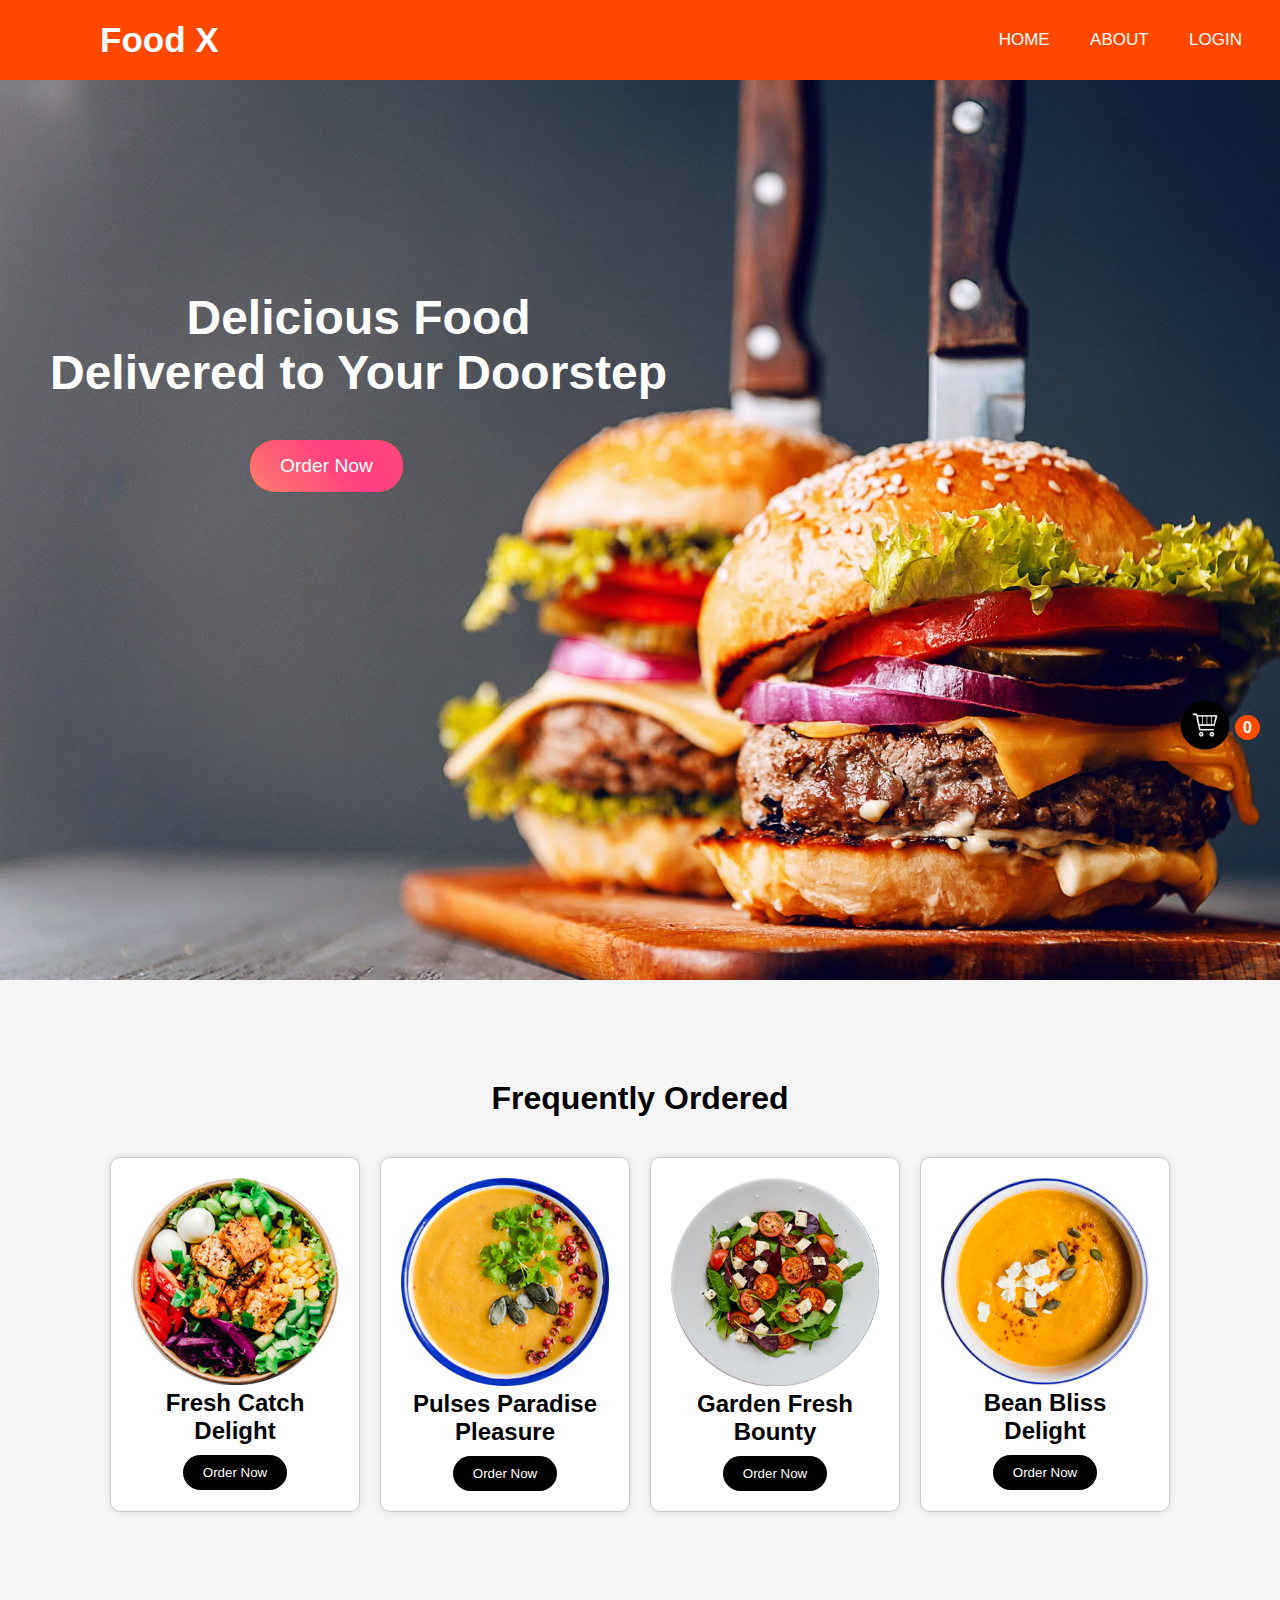
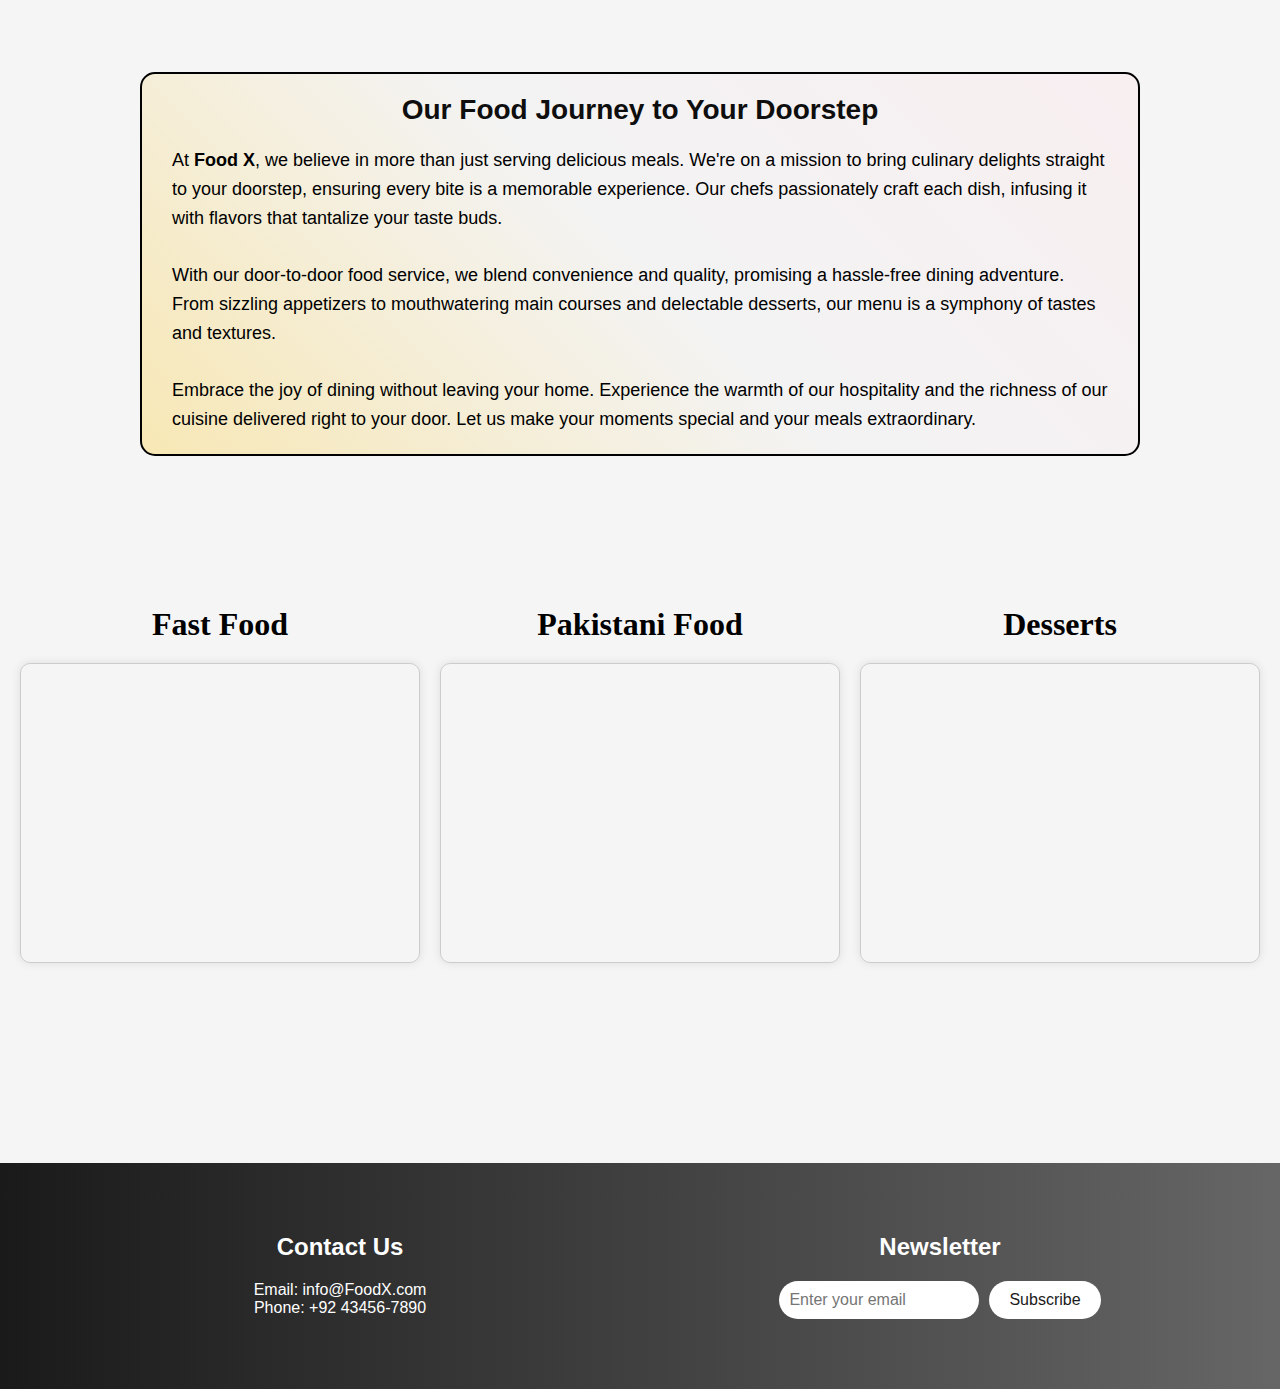
<file: index.html>
<!DOCTYPE html>
<html lang="en">

<head>
    <meta charset="UTF-8">
    <meta name="viewport" content="width=device-width, initial-scale=1.0">
    <link rel="stylesheet" href="style.css">
    <link rel="stylesheet" href="style2.css">
    <title>Food X</title>
</head>

<body>
    <nav>

        <input type="checkbox" id="check">
        <label for="check" class="checkbtn">
            <i class="fa-duotone fa-bars"></i>
        </label>

        <label class="logo" id="homeLogo">Food X</label>
        <ul>
            <li><a href="index.html" id="home">Home</a></li>
            <li><a href="about.html" id="About">About</a></li>
            <li><a href="#">Login</a></li>
        </ul>
    </nav>


    <div class="hero-section">
        <h1 class="hero-text">Delicious Food<br>Delivered to Your Doorstep</h1>
        <a href="#" class="cta-button">Order Now</a>
    </div>


    <div style="margin-top: 100px; margin-bottom: 20px;">
        <h1 style="margin-bottom: 10px;">Frequently Ordered</h1>
    </div>

    <div class="order-container">
        <div class="order-box">
            <img src="images/slider-img1.png" alt="Menu 1">
            <h2>Fresh Catch Delight</h2>
            <button class="order-button">Order Now</button>
        </div>

        <div class="order-box">
            <img src="images/slider-img3.png" alt="Menu 2">
            <h2>Pulses Paradise Pleasure</h2>
            <button class="order-button">Order Now</button>
        </div>

        <div class="order-box">
            <img src="images/slider-img4.png" alt="Menu 3">
            <h2>Garden Fresh Bounty</h2>
            <button class="order-button">Order Now</button>
        </div>

        <div class="order-box">
            <img src="images/slider-img2.png" alt="Menu 4">
            <h2>Bean Bliss Delight</h2>
            <button class="order-button">Order Now</button>
        </div>
    </div>

    <div class="cart-container">
        <div class="cart-icon">
            <img src="images/cart.png" alt="Cart Icon">
        </div>
        <div id="cartCount" class="cart-count">0</div>
    </div>


    <div class="rounded-box">
        <h2>Our Food Journey to Your Doorstep</h2>
        <p>
            At <strong>Food X</strong>, we believe in more than just serving delicious meals. We're on a mission to
            bring
            culinary delights straight to your doorstep, ensuring every bite is a memorable experience. Our chefs
            passionately craft each dish, infusing it with flavors that tantalize your taste buds.
            <br><br>
            With our door-to-door food service, we blend convenience and quality, promising a hassle-free dining
            adventure. From sizzling appetizers to mouthwatering main courses and delectable desserts, our menu is a
            symphony of tastes and textures.
            <br><br>
            Embrace the joy of dining without leaving your home. Experience the warmth of our hospitality and the
            richness of our cuisine delivered right to your door. Let us make your moments special and your meals
            extraordinary.
        </p>
    </div>


    <div class="carousel-wrapper">

        <div class="carouselTitle">
            <h1>Fast Food</h1>
            <div class="carousel-container">
                <div class="carousel-slides">
                </div>
                <div class="carousel-bar"></div>
            </div>
        </div>

        <div class="carouselTitle">
            <h1>Pakistani Food</h1>
            <div class="carousel-container">
                <div class="carousel-slides">
                </div>
                <div class="carousel-bar"></div>
            </div>
        </div>

        <div class="carouselTitle">
            <h1>Desserts </h1>
            <div class="carousel-container">
                <div class="carousel-slides">
                </div>
                <div class="carousel-bar"></div>
            </div>
        </div>
    </div>

    </div>

    <div class="footer">
        <div class="footer-content">
            <div class="footer-section">
                <h2>Contact Us</h2>
                <p>Email: info@FoodX.com</p>
                <p>Phone: +92 43456-7890</p>
            </div>
            <div class="footer-section">
                <h2>Newsletter</h2>
                <form class="subscribe-form">
                    <input type="email" class="subscribe-input" placeholder="Enter your email">
                    <button type="submit" class="subscribe-button">Subscribe</button>
                </form>
            </div>
        </div>
    </div>
</body>
</body>
</html>
</file>
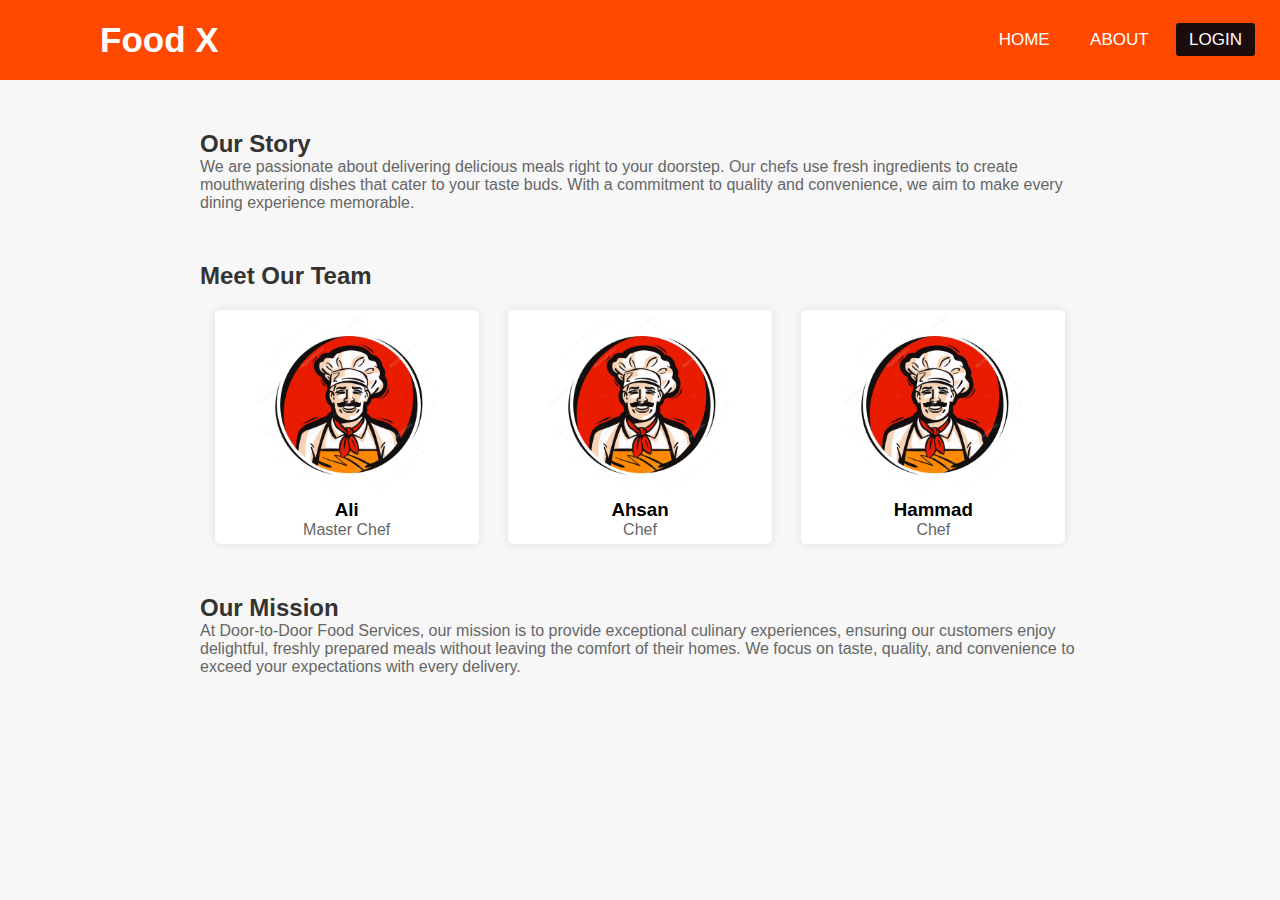
<file: about.html>
<!DOCTYPE html>
<html lang="en">

<head>
    <meta charset="UTF-8">
    <meta name="viewport" content="width=device-width, initial-scale=1.0">
    <link rel="stylesheet" href="about.css">
    <title>About Us</title>
</head>

<body>
    </nav>
    <div class="container">
        <header>
            <nav>
                <input type="checkbox" id="check">
                <label for="check" class="checkbtn">
                    <i class="fa-duotone fa-bars"></i>
                </label>

                <label class="logo" id="homeLogo">Food X</label>
                <ul>
                    <li><a href="index.html" id="home">Home</a></li>
                    <li><a href="about.html" id="About">About</a></li>
                    <li><a href="#" id="login" onclick="window.location.href = 'login.html';">
                            Login
                        </a></li>
                </ul>
            </nav>
        </header>

    </div>

    <div class="container2">
        <section class="about-section">
            <h2>Our Story</h2>
            <p>We are passionate about delivering delicious meals right to your doorstep. Our chefs use fresh
                ingredients to create mouthwatering dishes that cater to your taste buds. With a commitment to quality
                and convenience, we aim to make every dining experience memorable.</p>
        </section>

        <section class="team-section">
            <h2>Meet Our Team</h2>
            <div class="team-members">
                <div class="team-member">
                    <img src="images/chef1.jpg" alt="Chef 1">
                    <h3>Ali</h3>
                    <p>Master Chef</p>
                </div>
                <div class="team-member">
                    <img src="images/chef1.jpg" alt="Chef 2">
                    <h3>Ahsan</h3>
                    <p>Chef</p>
                </div>
                <div class="team-member">
                    <img src="images/chef1.jpg" alt="Chef 3">
                    <h3>Hammad</h3>
                    <p> Chef</p>
                </div>
            </div>
        </section>

        <section class="mission-section">
            <h2>Our Mission</h2>
            <p>At Door-to-Door Food Services, our mission is to provide exceptional culinary experiences, ensuring our
                customers enjoy delightful, freshly prepared meals without leaving the comfort of their homes. We focus
                on taste, quality, and convenience to exceed your expectations with every delivery.</p>
        </section>
    </div>
</body>

</html>
</file>
<file: style.css>
* {
    padding: 0;
    margin: 0;
    text-decoration: none;
    list-style: none;
    box-sizing: border-box;
}

#homeLogo:hover {
    cursor: pointer;
    -webkit-filter: invert(100%);
    filter: progid:DXImageTransform.Microsoft.BasicImage(invert='1');
}

#login {
    background: #1d0c0c;
}

#login:hover {
    background: #ff4800;;
}

body {
    font-family: 'Segoe UI', Tahoma, Geneva, Verdana, sans-serif;
}

nav {
    /* #0082e6; */
    background: #ff4800;;
    height: 80px;
    width: 100%;
}



label.logo {
    color: white;
    font-size: 35px;
    line-height: 80px;
    padding: 0 100px;
    font-weight: bold;
}

nav ul {
    float: right;
    margin-right: 20px;

}

nav ul li {
    display: inline-block;
    line-height: 80px;
    margin: 0 5px;
}

nav ul li a {
    color: white;
    font-size: 17px;
    padding: 7px 13px;
    border-radius: 3px;
    text-transform: uppercase;
}

a.active,
a:hover,
a:focus {
    background: #1d0c0c;
    transition: .5s;
}

.checkbtn {
    font-size: 30px;
    color: white;
    float: right;
    line-height: 80px;
    margin-right: 40px;
    cursor: pointer;
    display: none;
}

#check {
    display: none;
}

@media (max-width: 1052px) {
    label.logo {
        font-size: 30px;
        padding-left: 50px;
    }

    nav ul li a {
        font-size: 16px;
    }
}

@media (max-width: 958px) {
    .checkbtn {
        display: block;
    }

    ul {
        position: fixed;
        width: 100%;
        height: 100vh;
        background: #343434;
        top: 80px;
        left: -100%;
        text-align: center;

        transition: all .5s;
    }

    nav ul li {
        display: block;
        margin-top: 20px;
        line-height: 70px;
    }

    nav ul li a {
        font-size: 20px;
    }

    a:hover,
    a.active {
        background: none;
        color: #ff4800;
    }

    #check:checked~ul {
        left: 0;
    }
}

section {
    background: url(bg1.jpg) no-repeat;
    background-size: cover;
    height: calc(100vh - 80px);
}



.search-container {
    position: relative;
    width: 300px;
    margin: 20px auto;
    margin-bottom: 20px;
}

.news-input {
    width: 100%;
    padding: 12px 20px;
    border: 2px solid #ccc;
    border-radius: 25px;
    font-size: 16px;
    font-family: 'Segoe UI', Tahoma, Geneva, Verdana, sans-serif;
    font-weight: bold;
    outline: none;
}

.search-button {
    position: absolute;
    top: 50%;
    right: 20px;
    transform: translateY(-50%);
    color: #aaa;
    cursor: pointer;
}


.search-button:hover {
    color: #333;
}


.news-input:focus {
    border-color: #333;
}

main {
    margin-top: 0px;
}

.flex {
    display: flex;
    /* align-items: center; */
    flex-flow: row wrap;
    justify-content: center;
}

.container {
    max-width: 1180px;
    margin-inline: auto;
    overflow: hidden;
    flex-flow: row wrap;
    justify-content: center;
}

.cards-container {
    flex-flow: row wrap;
    justify-content: center;
}

.card {
    border-radius: 0px;
    border-top-right-radius: 20px;
    border-top-left-radius: 20px;
    width: 300px;
    background-color: #fff;
    box-shadow: 0 4px 8px 0 rgba(0, 0, 0, 0.2);
    margin: 20px;
    cursor: pointer;
    display: inline-block;
    overflow: hidden;
    vertical-align: top;
    transition: transform 0.2s;  
}

.card:hover {
    box-shadow: 1px 1px 8px #d4ecff;
    background-color: #f9fdff;
    transform: translateY(-2px);
}

.card-header img {
    border-top-right-radius: 10px;
    border-top-left-radius: 10px;
    width: 100%;
    height: 180px;
    object-fit: cover;
}

.card-content {
    padding: 12px;
}

.news-source {
    margin-block: 12px;
}


/* SOCIAL MEDIA SHARE BUTTONS */

.fa {
    padding: 5px;
    font-size: 30px;
    width: 30px;
    text-align: center;
    text-decoration: none;
    margin: 7px 2px;
    border-radius: 50%;
    display: flex;
    align-items: flex-end;
    float: right;
}

.fa:hover {
    opacity: 0.7;
}

.fa-whatsapp {
    background: #02f668;
    color: white;
}

.fa-twitter {
    background: #0099ff;
    color: white;
  }

.fa-instagram {
    background: #f40076;
    color: white;
}

.fa-linkedin {
    background: #0073ff;
    color: white;
}

.socialButtons {
    display: flex;
    flex-flow: column wrap;
    justify-content: center;
    padding: 5px;
    gap: 10px;
    background: rgba(232, 0, 0, 0.0);
    max-width: 50px;
    overflow: hidden;
}
</file>
<file: style2.css>
body {
    margin: 0;
    font-family: Arial, sans-serif;
    background-color: #f5f5f5;
    display: flex;
    flex-direction: column;
    align-items: center;
    justify-content: center;
}

.navbar {
    background-color: #333;
    color: #fff;
    padding: 10px 0;
    text-align: center;
    width: 100%;
}

.carousel-wrapper {
    display: flex;
    flex-wrap: wrap; 
    justify-content: center; 
    align-items: center; 
    width: 100%; 
}


.carouselTitle {
    text-align: center;
    font-weight: bold;
    font-family: 'Times New Roman', Times, serif;
}


.carousel-container {
    width: 400px; 
    height: 300px; 
    overflow: hidden;
    position: relative;
    border: 1px solid #ccc;
    border-radius: 10px;
    box-shadow: 0px 0px 10px 0px rgba(0, 0, 0, 0.1);
    margin: 0 10px; 
    margin-top: 20px;
    margin-bottom: 200px;
}

.carousel-slides {
    display: flex;
    transition: transform 0.5s ease-in-out;
}

.slide {
    width: 400px;
    height: 300px;
    box-sizing: border-box;
    flex: 0 0 auto; 
    position: relative;
}

.slide img {
    width: 100%;
    height: 100%;
    object-fit: cover; 
    border-bottom: 2px solid #fff;
}

.caption {
    background-color: rgba(0, 0, 0, 0.7);
    color: #fff;
    padding: 10px;
    text-align: center;
    position: absolute;
    bottom: 0;
    width: 100%;
}

.cart-container {
    position: fixed;
    top: 700px;
    right: 20px;
    display: flex;
    align-items: center;
}

.cart-icon img {
    width: 50px;
}

.cart-count {
    background-color: #FF4E00;
    color: #fff;
    border-radius: 50%;
    width: 25px;
    height: 25px;
    text-align: center;
    line-height: 25px;
    margin-left: 5px;
    font-size: 1em;
    font-weight: bold;
}

body{
    margin: 0;
    font-family: Arial, sans-serif;
}

.hero-section {
    background-size: cover;
    width: 100%;
    height: 100vh;
    background-image: url('images/background-image.jpg'); 
    background-size: cover; 
    height: 100vh;
    display: flex;
    flex-direction: column;
    justify-content: center;
    align-items: center;
    text-align: center;
    color: #fff;
}

.hero-text {
    font-size: 3em;
    margin: 290px 0 0 50px; 
    position: absolute;
    top: 0;
    left: 0;
}

.cta-button {
    background-color: #FF4E00;
    color: #fff;
    padding: 15px 30px;
    text-decoration: none;
    font-size: 1.2em;
    border-radius: 25px;
    position: absolute;
    top: 440px; 
    left: 250px; 
    overflow: hidden; 
    z-index: 1; 
}

.cta-button::before {
    content: '';
    position: absolute;
    width: 100%;
    height: 100%;
    background: linear-gradient(45deg, #FFD54F, #FF4081, #FF5370, #FFA726);
    background-size: 400% 400%;
    border-radius: 25px;
    top: 0;
    left: 0;
    z-index: -1;
    animation: gradientAnimation 3s ease infinite; 
}

@keyframes gradientAnimation {
    0% {
        background-position: 0% 50%;
    }
    50% {
        background-position: 100% 50%;
    }
    100% {
        background-position: 0% 50%;
    }
}

.cta-button:hover {
    background-color: #FF6F00;
}

.order-container {
    display: flex;
    justify-content: space-around;
    flex-wrap: wrap;
}

.order-box {
    background-color: #fff;
    border: 1px solid #ccc;
    border-radius: 10px;
    padding: 20px;
    width: 250px;
    text-align: center;
    box-shadow: 0px 0px 10px 0px rgba(0, 0, 0, 0.1);
    margin: 10px;
}

.order-box img {
    width: 100%;
    height: auto;
    border-radius: 10px 10px 0 0;
}

.order-box h2 {
    font-size: 1.5em;
    margin-bottom: 10px;
}

.order-button {
    background-color: #FFA500;
    color: #fff;
    padding: 10px 20px;
    border: none;
    border-radius: 5px;
    cursor: pointer;
    transition: background-color 0.3s ease;
}

.order-button:hover {
    background-color: #FFD700;
}



.order-button,
.subscribe-button {
    background-color: #000;
    color: #fff;
    padding: 10px 20px;
    border: none;
    border-radius: 25px;
    cursor: pointer;
    transition: background-color 0.3s ease, transform 0.3s ease;
}

.order-button:hover,
.subscribe-button:hover,
.subscribe-form:hover input {
    background-color: #ff4800;; 
}

.order-button:active,
.subscribe-button:active,
.subscribe-form input:focus {
    transform: scale(0.95); 
}

.rounded-box {
    position: relative;
    background: linear-gradient(45deg, #FFD54F, #f3f3f3, #ffe7eb, #FFA726);
    background-size: 400% 400%;
    border: 2px solid #000000;
    border-radius: 15px;
    padding: 20px 30px;
    color: #000000;
    margin: 20px auto; 
    max-width: 1000px; 
    animation: gradientAnimation 3s ease infinite;
    margin-bottom: 150px;
    margin-top: 150px;
}

@keyframes gradientAnimation {
    0% {
        background-position: 0% 50%;
    }
    50% {
        background-position: 100% 50%;
    }
    100% {
        background-position: 0% 50%;
    }
}


.rounded-box h2 {
    color: #0e0e0e;
    text-align: center;
    font-size: 28px;
    margin-bottom: 20px;
}

.rounded-box p {
    font-size: 18px;
    line-height: 1.6;
    color: rgb(0, 0, 0)
}

.footer {
    background: linear-gradient(to right, #1a1a1a, #666666);
    color: #fff;
    padding: 50px 0;
    width: 100%; 
}


.footer-content {
    display: flex;
    justify-content: space-around;
    flex-wrap: wrap;
    max-width: 1200px;
    margin: 0 auto;
}

.footer-section {
    flex: 1;
    padding: 20px;
    text-align: center;
}

.footer-section h2 {
    font-size: 24px;
    margin-bottom: 20px;
}

.subscribe-form {
    display: flex;
    align-items: center;
    justify-content: center;
    margin-top: 20px;
}

.subscribe-input {
    width: 200px;
    padding: 10px;
    border: none;
    border-radius: 25px;
    font-size: 16px;
    margin-right: 10px;
}

.subscribe-button {
    background-color: #fff;
    color: #1a1a1a;
    padding: 10px 20px;
    border: none;
    border-radius: 25px;
    font-size: 16px;
    cursor: pointer;
    transition: background-color 0.3s ease;
}

.subscribe-button:hover {
    background-color: #666666;
    color: #fff;
}

.notification {
    background-color: red;
    color: white;
    border-radius: 50%;
    padding: 8px 12px;
    position: absolute;
    right: -8px;
    top: -8px;
    font-size: 14px;
}
</file>
<file: about.css>
* {
    padding: 0;
    margin: 0;
    text-decoration: none;
    list-style: none;
    box-sizing: border-box;
}

body {
    font-family: Arial, sans-serif;
    margin: 0;
    padding: 0;
    background-color: #f7f7f7;
}

.about-section,
.team-section,
.mission-section {
    margin-top: 30px; 
    margin-left: 200px;
    margin-right: 200px;
}

.team-members {
    display: flex;
    justify-content: space-around;
}

.team-member {
    text-align: center;
    width: 30%;
    padding: 5px;
    background-color: #fff;
    border-radius: 5px;
    box-shadow: 0px 0px 10px 0px rgba(0, 0, 0, 0.1);
}

.team-member img {
    width: 180px;
    height: 180px;
    border-radius: 100%;

}

h2 {
    color: #333;
}

p {
    color: #666;
}

#homeLogo:hover {
    cursor: pointer;
    -webkit-filter: invert(100%);
    filter: progid:DXImageTransform.Microsoft.BasicImage(invert='1');
}

#login {
    background: #1d0c0c;
}

#login:hover {
    background: #ff4800;
}

body {
    font-family: 'Segoe UI', Tahoma, Geneva, Verdana, sans-serif;
}

nav {
    background: #ff4800;
    height: 80px;
    width: 100%;
}



label.logo {
    color: white;
    font-size: 35px;
    line-height: 80px;
    padding: 0 100px;
    font-weight: bold;
}

nav ul {
    float: right;
    margin-right: 20px;

}

nav ul li {
    display: inline-block;
    line-height: 80px;
    margin: 0 5px;
}

nav ul li a {
    color: white;
    font-size: 17px;
    padding: 7px 13px;
    border-radius: 3px;
    text-transform: uppercase;
}

a.active,
a:hover,
a:focus {
    background: #1d0c0c;
    transition: .5s;
}

.checkbtn {
    font-size: 30px;
    color: white;
    float: right;
    line-height: 80px;
    margin-right: 40px;
    cursor: pointer;
    display: none;
}

#check {
    display: none;
}

@media (max-width: 1052px) {
    label.logo {
        font-size: 30px;
        padding-left: 50px;
    }

    nav ul li a {
        font-size: 16px;
    }
}

@media (max-width: 958px) {
    .checkbtn {
        display: block;
    }

    ul {
        position: fixed;
        width: 100%;
        height: 100vh;
        background: #343434;
        top: 80px;
        left: -100%;
        text-align: center;

        transition: all .5s;
    }

    nav ul li {
        display: block;
        margin-top: 20px;
        line-height: 70px;
    }

    nav ul li a {
        font-size: 20px;
    }

    a:hover,
    a.active {
        background: none;
        color: #ff4800;
    }

    #check:checked~ul {
        left: 0;
    }
}


.about-section,
.team-section,
.mission-section {
    margin-top: 50px; 
    margin-left: 200px;
    margin-right: 200px;
}

.team-members {
    margin-top: 20px;
}

h2,
p {
    margin: 0;
    padding: 0;
}
</file>
